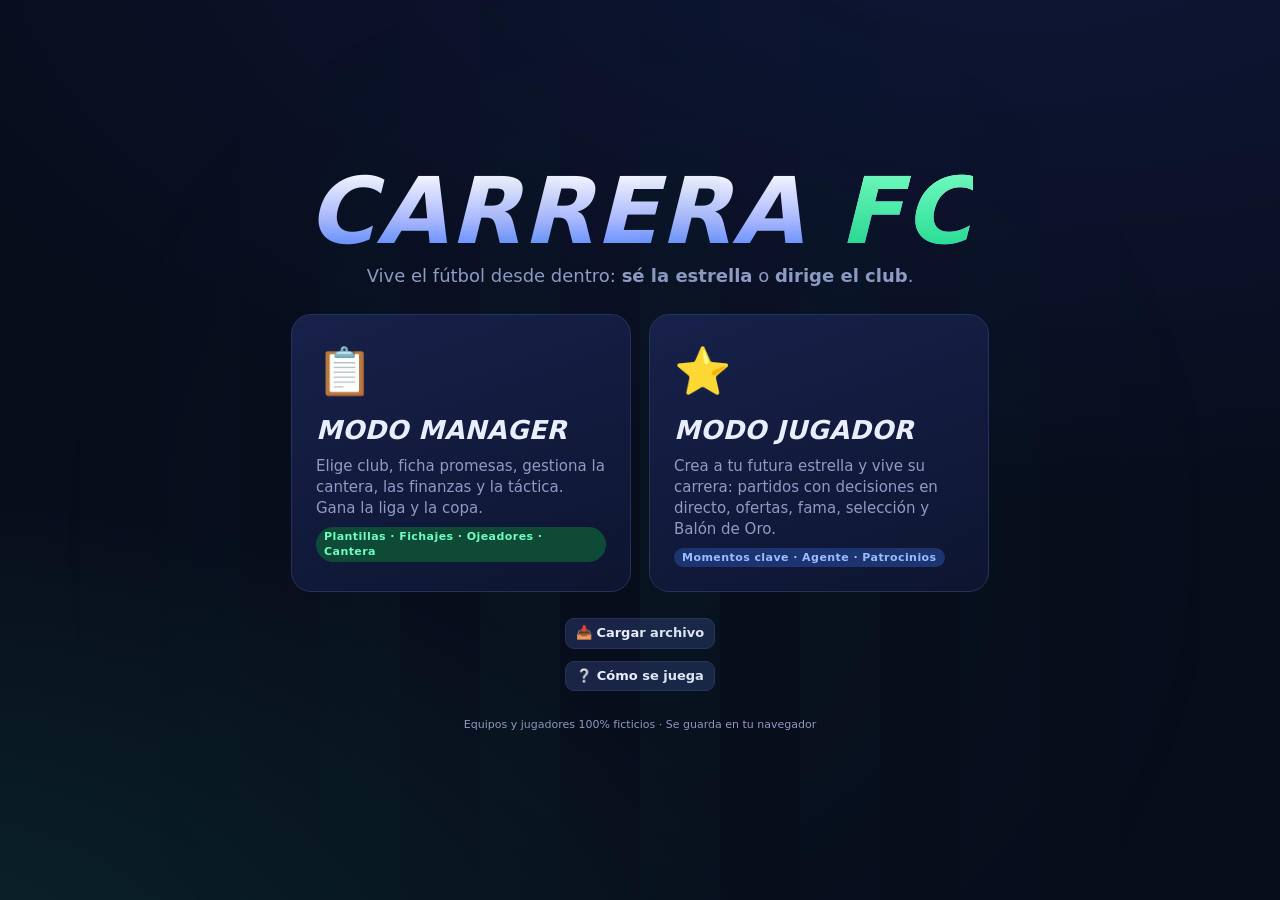
<file: carrera-fc/index.html>
<!doctype html>
<html lang="es">
<head>
<meta charset="utf-8">
<meta name="viewport" content="width=device-width, initial-scale=1, viewport-fit=cover">
<meta name="theme-color" content="#0a0f1f">
<title>Carrera FC · Manager y Jugador</title>
<link rel="stylesheet" href="css/style.css">
</head>
<body>
<div id="app"></div>
<div id="modal-root"></div>
<div id="toast-root"></div>
<script src="js/data.js"></script>
<script src="js/engine.js"></script>
<script src="js/world.js"></script>
<script src="js/career.js"></script>
<script src="js/ui.js"></script>
<script src="js/goals.js"></script>
<script src="js/match-ui.js"></script>
<script src="js/manager.js"></script>
<script src="js/playerui.js"></script>
<script src="js/boot.js"></script>
</body>
</html>
</file>
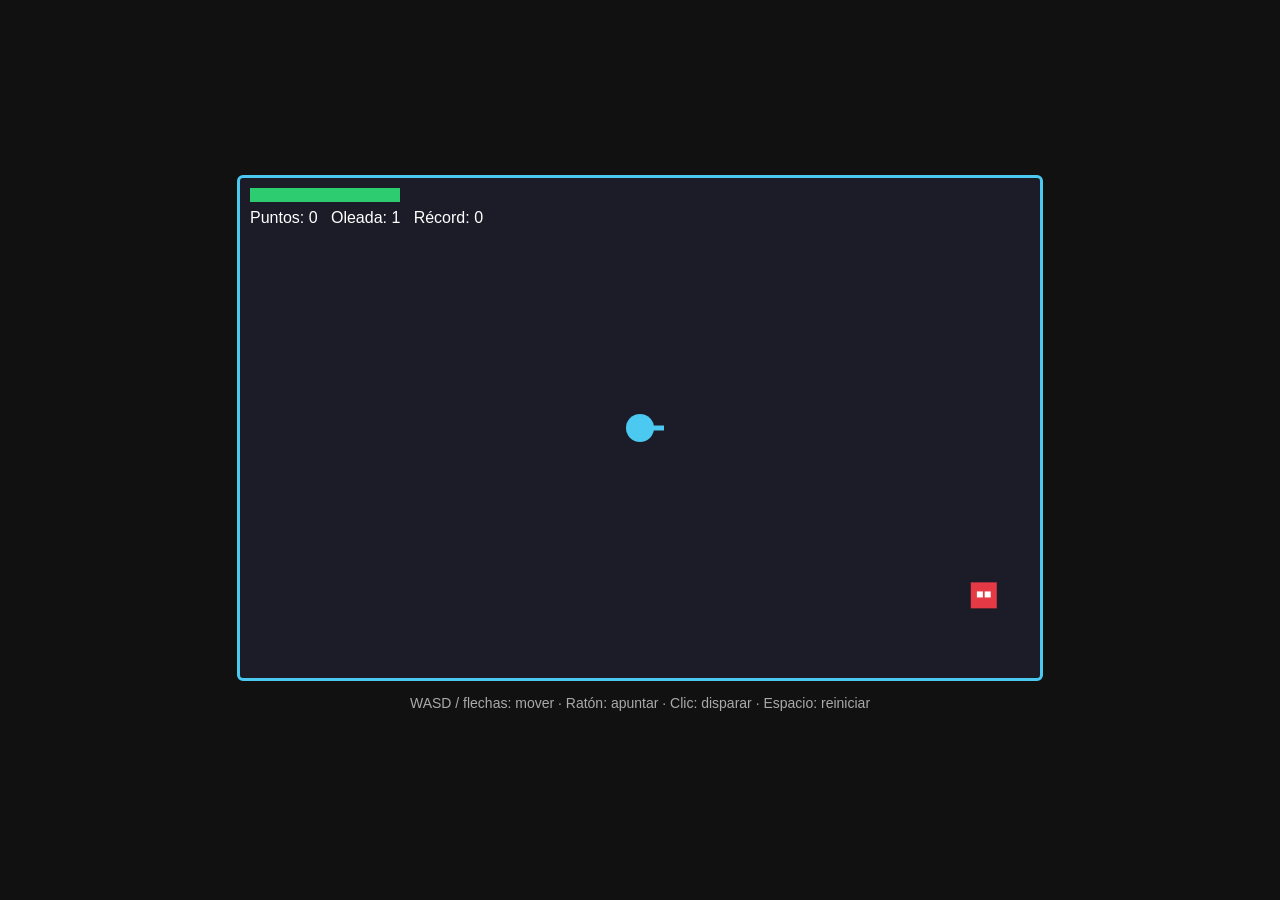
<file: bots.html>
<!DOCTYPE html>
<html lang="es">
<head>
<meta charset="UTF-8">
<meta name="viewport" content="width=device-width, initial-scale=1">
<title>Mata Bots</title>
<style>
  body { margin: 0; min-height: 100vh; display: flex; flex-direction: column; align-items: center;
         justify-content: center; background: #111; color: #eee; font-family: sans-serif; }
  canvas { background: #1c1c28; border: 3px solid #4cc9f0; border-radius: 6px; cursor: crosshair; max-width: 100%; }
  p { color: #aaa; font-size: 14px; }
</style>
</head>
<body>
  <canvas id="game" width="800" height="500"></canvas>
  <p>WASD / flechas: mover · Ratón: apuntar · Clic: disparar · Espacio: reiniciar</p>

<script>
const canvas = document.getElementById('game');
const ctx = canvas.getContext('2d');
const W = canvas.width, H = canvas.height;

let player, bullets, bots, particles, score, best = 0, wave, over, spawnTimer, last;
const keys = {};
const mouse = {x: W / 2, y: H / 2, down: false};

function start() {
  player = {x: W / 2, y: H / 2, r: 14, hp: 100, cooldown: 0, speed: 220};
  bullets = []; bots = []; particles = [];
  score = 0; wave = 1; over = false; spawnTimer = 0;
  last = performance.now();
}

function spawnBot() {
  // aparece en un borde aleatorio
  const side = Math.floor(Math.random() * 4);
  const x = side === 0 ? -20 : side === 1 ? W + 20 : Math.random() * W;
  const y = side === 2 ? -20 : side === 3 ? H + 20 : Math.random() * H;
  const big = Math.random() < 0.15 + wave * 0.02;
  bots.push({
    x, y,
    r: big ? 22 : 13,
    hp: big ? 4 : 1,
    speed: (big ? 50 : 75) + wave * 6 + Math.random() * 20,
    color: big ? '#ff6b35' : '#e63946',
  });
}

function burst(x, y, color, n) {
  for (let i = 0; i < n; i++) {
    const a = Math.random() * Math.PI * 2, s = 50 + Math.random() * 200;
    particles.push({x, y, vx: Math.cos(a) * s, vy: Math.sin(a) * s, life: 0.5, color});
  }
}

function update(dt) {
  if (over) return;

  // movimiento del jugador
  let dx = (keys.d || keys.ArrowRight ? 1 : 0) - (keys.a || keys.ArrowLeft ? 1 : 0);
  let dy = (keys.s || keys.ArrowDown ? 1 : 0) - (keys.w || keys.ArrowUp ? 1 : 0);
  const len = Math.hypot(dx, dy) || 1;
  player.x = Math.min(W - player.r, Math.max(player.r, player.x + dx / len * player.speed * dt));
  player.y = Math.min(H - player.r, Math.max(player.r, player.y + dy / len * player.speed * dt));

  // disparo
  player.cooldown -= dt;
  if (mouse.down && player.cooldown <= 0) {
    const a = Math.atan2(mouse.y - player.y, mouse.x - player.x);
    bullets.push({x: player.x, y: player.y, vx: Math.cos(a) * 600, vy: Math.sin(a) * 600});
    player.cooldown = 0.15;
  }

  bullets.forEach(b => { b.x += b.vx * dt; b.y += b.vy * dt; });
  bullets = bullets.filter(b => b.x > 0 && b.x < W && b.y > 0 && b.y < H);

  // aparición de bots
  spawnTimer -= dt;
  if (spawnTimer <= 0) {
    spawnBot();
    spawnTimer = Math.max(0.25, 1.2 - wave * 0.08);
  }

  // bots persiguen al jugador
  for (const bot of bots) {
    const a = Math.atan2(player.y - bot.y, player.x - bot.x);
    bot.x += Math.cos(a) * bot.speed * dt;
    bot.y += Math.sin(a) * bot.speed * dt;

    if (Math.hypot(bot.x - player.x, bot.y - player.y) < bot.r + player.r) {
      player.hp -= 25 * dt * (bot.r > 15 ? 1.6 : 1);
      if (player.hp <= 0) { over = true; best = Math.max(best, score); }
    }
  }

  // balas contra bots
  for (const b of bullets) {
    for (const bot of bots) {
      if (bot.hp > 0 && Math.hypot(b.x - bot.x, b.y - bot.y) < bot.r) {
        bot.hp--; b.dead = true;
        burst(b.x, b.y, '#ffd166', 4);
        if (bot.hp <= 0) {
          score += bot.r > 15 ? 30 : 10;
          burst(bot.x, bot.y, bot.color, 14);
          wave = 1 + Math.floor(score / 150);
        }
        break;
      }
    }
  }
  bullets = bullets.filter(b => !b.dead);
  bots = bots.filter(b => b.hp > 0);

  particles.forEach(p => { p.x += p.vx * dt; p.y += p.vy * dt; p.life -= dt; });
  particles = particles.filter(p => p.life > 0);
}

function draw() {
  ctx.clearRect(0, 0, W, H);

  particles.forEach(p => {
    ctx.globalAlpha = Math.max(0, p.life * 2);
    ctx.fillStyle = p.color;
    ctx.fillRect(p.x - 2, p.y - 2, 4, 4);
  });
  ctx.globalAlpha = 1;

  // bots (cuadrados con "ojos")
  for (const bot of bots) {
    ctx.fillStyle = bot.color;
    ctx.fillRect(bot.x - bot.r, bot.y - bot.r, bot.r * 2, bot.r * 2);
    ctx.fillStyle = '#fff';
    const e = bot.r * 0.3;
    ctx.fillRect(bot.x - e - 3, bot.y - e, 6, 6);
    ctx.fillRect(bot.x + e - 3, bot.y - e, 6, 6);
  }

  ctx.fillStyle = '#ffd166';
  bullets.forEach(b => { ctx.beginPath(); ctx.arc(b.x, b.y, 3, 0, Math.PI * 2); ctx.fill(); });

  // jugador y cañón
  const a = Math.atan2(mouse.y - player.y, mouse.x - player.x);
  ctx.strokeStyle = '#4cc9f0'; ctx.lineWidth = 5;
  ctx.beginPath();
  ctx.moveTo(player.x, player.y);
  ctx.lineTo(player.x + Math.cos(a) * 24, player.y + Math.sin(a) * 24);
  ctx.stroke();
  ctx.fillStyle = '#4cc9f0';
  ctx.beginPath(); ctx.arc(player.x, player.y, player.r, 0, Math.PI * 2); ctx.fill();

  // HUD
  ctx.fillStyle = '#333'; ctx.fillRect(10, 10, 150, 14);
  ctx.fillStyle = player.hp > 30 ? '#2ecc71' : '#e63946';
  ctx.fillRect(10, 10, Math.max(0, player.hp) * 1.5, 14);
  ctx.fillStyle = '#fff'; ctx.font = '16px sans-serif'; ctx.textAlign = 'left';
  ctx.fillText(`Puntos: ${score}   Oleada: ${wave}   Récord: ${best}`, 10, 45);

  if (over) {
    ctx.fillStyle = 'rgba(0,0,0,0.65)'; ctx.fillRect(0, 0, W, H);
    ctx.fillStyle = '#fff'; ctx.textAlign = 'center';
    ctx.font = 'bold 44px sans-serif';
    ctx.fillText('Game Over', W / 2, H / 2 - 10);
    ctx.font = '18px sans-serif';
    ctx.fillText(`Bots eliminados: ${score} puntos · Espacio para reiniciar`, W / 2, H / 2 + 28);
  }
}

function loop(now) {
  const dt = Math.min(0.05, (now - last) / 1000);
  last = now;
  update(dt);
  draw();
  requestAnimationFrame(loop);
}

document.addEventListener('keydown', e => {
  if (e.code === 'Space') { e.preventDefault(); start(); return; }
  keys[e.key.length === 1 ? e.key.toLowerCase() : e.key] = true;
  if (e.key.startsWith('Arrow')) e.preventDefault();
});
document.addEventListener('keyup', e => {
  keys[e.key.length === 1 ? e.key.toLowerCase() : e.key] = false;
});
function setMouse(e) {
  const r = canvas.getBoundingClientRect();
  mouse.x = (e.clientX - r.left) * W / r.width;
  mouse.y = (e.clientY - r.top) * H / r.height;
}
canvas.addEventListener('mousemove', setMouse);
canvas.addEventListener('mousedown', e => { setMouse(e); mouse.down = true; });
document.addEventListener('mouseup', () => mouse.down = false);

start();
requestAnimationFrame(loop);
</script>
</body>
</html>
</file>
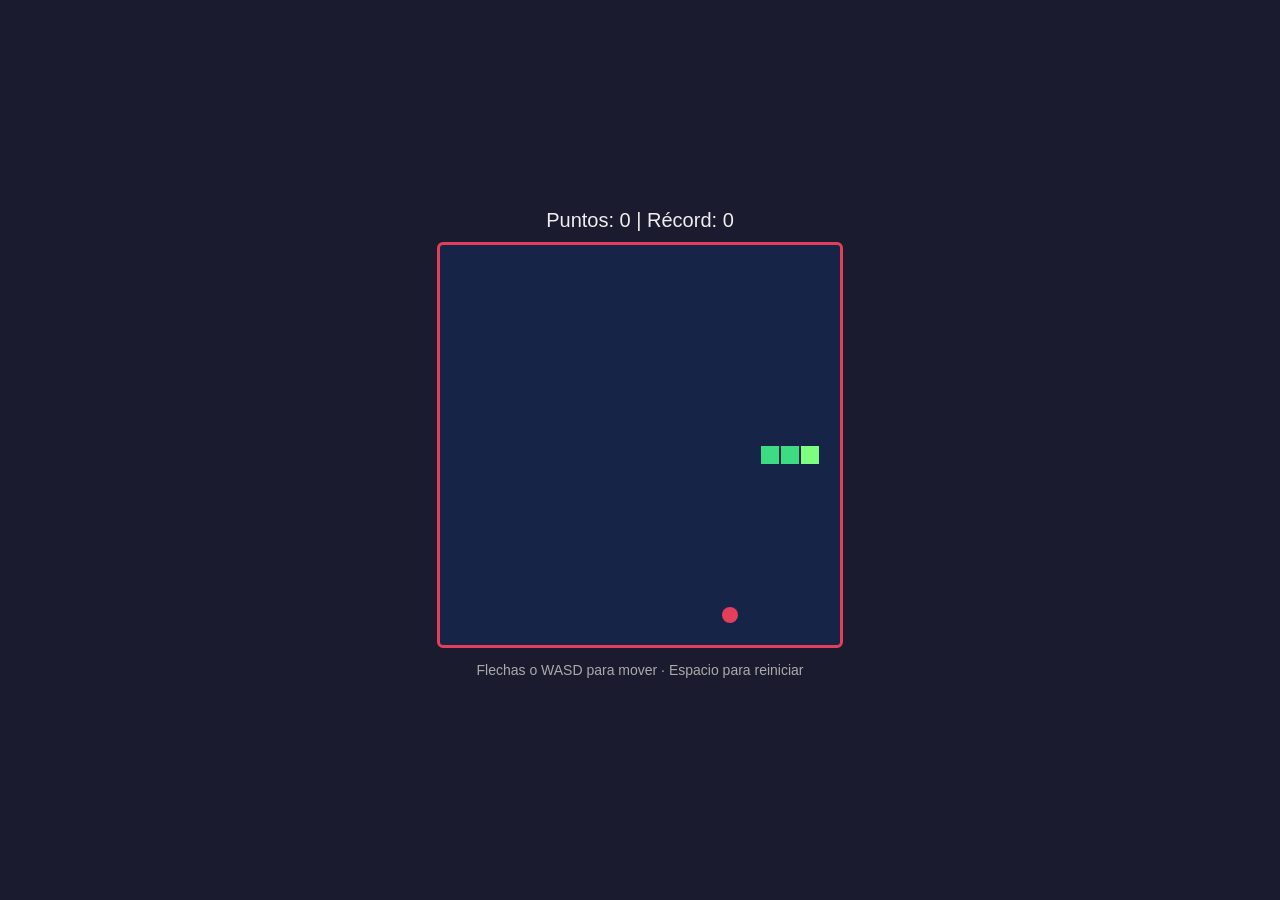
<file: snake.html>
<!DOCTYPE html>
<html lang="es">
<head>
<meta charset="UTF-8">
<meta name="viewport" content="width=device-width, initial-scale=1">
<title>Snake</title>
<style>
  body { margin: 0; min-height: 100vh; display: flex; flex-direction: column; align-items: center;
         justify-content: center; background: #1b1b2f; color: #eee; font-family: sans-serif; }
  canvas { background: #162447; border: 3px solid #e43f5a; border-radius: 6px; }
  #info { margin-bottom: 10px; font-size: 20px; }
  p { color: #aaa; font-size: 14px; }
</style>
</head>
<body>
  <div id="info">Puntos: <span id="score">0</span> | Récord: <span id="best">0</span></div>
  <canvas id="game" width="400" height="400"></canvas>
  <p>Flechas o WASD para mover · Espacio para reiniciar</p>

<script>
const canvas = document.getElementById('game');
const ctx = canvas.getContext('2d');
const SIZE = 20, CELLS = canvas.width / SIZE;
const scoreEl = document.getElementById('score');
const bestEl = document.getElementById('best');

let snake, dir, nextDir, food, score, best = 0, timer, over;

function start() {
  snake = [{x: 10, y: 10}, {x: 9, y: 10}, {x: 8, y: 10}];
  dir = nextDir = {x: 1, y: 0};
  score = 0; over = false;
  scoreEl.textContent = 0;
  placeFood();
  clearInterval(timer);
  timer = setInterval(tick, 110);
}

function placeFood() {
  do {
    food = {x: Math.floor(Math.random() * CELLS), y: Math.floor(Math.random() * CELLS)};
  } while (snake.some(s => s.x === food.x && s.y === food.y));
}

function tick() {
  dir = nextDir;
  const head = {x: snake[0].x + dir.x, y: snake[0].y + dir.y};
  const hit = head.x < 0 || head.y < 0 || head.x >= CELLS || head.y >= CELLS ||
              snake.some(s => s.x === head.x && s.y === head.y);
  if (hit) {
    over = true;
    clearInterval(timer);
    best = Math.max(best, score);
    bestEl.textContent = best;
    draw();
    return;
  }
  snake.unshift(head);
  if (head.x === food.x && head.y === food.y) {
    score++;
    scoreEl.textContent = score;
    placeFood();
  } else {
    snake.pop();
  }
  draw();
}

function draw() {
  ctx.clearRect(0, 0, canvas.width, canvas.height);
  ctx.fillStyle = '#e43f5a';
  ctx.beginPath();
  ctx.arc(food.x * SIZE + SIZE / 2, food.y * SIZE + SIZE / 2, SIZE / 2 - 2, 0, Math.PI * 2);
  ctx.fill();
  snake.forEach((s, i) => {
    ctx.fillStyle = i === 0 ? '#7fff7f' : '#3ddc84';
    ctx.fillRect(s.x * SIZE + 1, s.y * SIZE + 1, SIZE - 2, SIZE - 2);
  });
  if (over) {
    ctx.fillStyle = 'rgba(0,0,0,0.6)';
    ctx.fillRect(0, 0, canvas.width, canvas.height);
    ctx.fillStyle = '#fff';
    ctx.textAlign = 'center';
    ctx.font = 'bold 32px sans-serif';
    ctx.fillText('Game Over', canvas.width / 2, canvas.height / 2 - 10);
    ctx.font = '16px sans-serif';
    ctx.fillText('Pulsa Espacio para reiniciar', canvas.width / 2, canvas.height / 2 + 20);
  }
}

const keys = {
  ArrowUp: {x: 0, y: -1}, w: {x: 0, y: -1},
  ArrowDown: {x: 0, y: 1}, s: {x: 0, y: 1},
  ArrowLeft: {x: -1, y: 0}, a: {x: -1, y: 0},
  ArrowRight: {x: 1, y: 0}, d: {x: 1, y: 0},
};

document.addEventListener('keydown', e => {
  if (e.code === 'Space') { e.preventDefault(); start(); return; }
  const d = keys[e.key];
  if (d) {
    e.preventDefault();
    // evitar giro de 180 grados
    if (d.x !== -dir.x || d.y !== -dir.y) nextDir = d;
  }
});

start();
</script>
</body>
</html>
</file>
<file: carrera-fc/css/style.css>
:root{
  --bg:#080d1c;--bg2:#0d1428;--panel:#131b36;--panel2:#1a2447;--line:#27325c;--txt:#e9eeff;--mut:#8f9bc4;
  --acc:#1de58b;--acc2:#4f83ff;--gold:#f6c744;--red:#ff4d6d;--org:#ff9d3d;--pur:#9a6bff;
  --r:14px;--sh:0 10px 30px rgba(0,0,0,.35);
}
*{box-sizing:border-box;-webkit-tap-highlight-color:transparent}
html,body{margin:0;background:var(--bg);color:var(--txt);font-family:Inter,"Segoe UI",system-ui,-apple-system,Roboto,Arial,sans-serif;font-size:15px;line-height:1.4}
body{min-height:100vh;background:radial-gradient(1200px 600px at 80% -10%,#1b2a6b55,transparent),radial-gradient(900px 500px at -10% 110%,#0f6b4a44,transparent),var(--bg);background-attachment:fixed}
h1,h2,h3,h4{margin:0;font-weight:800;letter-spacing:.01em}
h2{font-size:22px}h3{font-size:16px;text-transform:uppercase;letter-spacing:.08em;color:var(--mut)}
button{font:inherit;cursor:pointer;border:0;color:inherit}
input,select{font:inherit;color:var(--txt);background:var(--bg2);border:1px solid var(--line);border-radius:10px;padding:8px 10px;min-width:0}
input[type=range]{padding:0;accent-color:var(--acc);width:100%}
a{color:var(--acc2)}
.muted{color:var(--mut)}.small{font-size:12px}.tiny{font-size:11px}.right{text-align:right}.center{text-align:center}
.pos{color:var(--acc)}.neg{color:var(--red)}.gold{color:var(--gold)}
.row{display:flex;gap:12px;align-items:center}.row.wrap{flex-wrap:wrap}.col{display:flex;flex-direction:column;gap:12px}
.grow{flex:1;min-width:0}.gap8{gap:8px}.gap4{gap:4px}.mt{margin-top:14px}.mb{margin-bottom:14px}.between{justify-content:space-between}
.grid{display:grid;gap:14px}.g2{grid-template-columns:repeat(2,1fr)}.g3{grid-template-columns:repeat(3,1fr)}.g4{grid-template-columns:repeat(4,1fr)}
@media(max-width:900px){.g3,.g4{grid-template-columns:repeat(2,1fr)}}
@media(max-width:640px){.g2,.g3,.g4{grid-template-columns:1fr}}
.panel{background:linear-gradient(180deg,var(--panel),#101730);border:1px solid var(--line);border-radius:var(--r);padding:16px;box-shadow:var(--sh)}
.panel>h3:first-child{margin-bottom:10px}
.btn{background:var(--panel2);border:1px solid var(--line);border-radius:11px;padding:9px 14px;font-weight:700;transition:.15s;display:inline-flex;align-items:center;gap:6px;justify-content:center}
.btn:hover{border-color:var(--acc2);transform:translateY(-1px)}
.btn.pri{background:linear-gradient(135deg,#17d58a,#0fb37a);border-color:#2cf0a0;color:#03150d;box-shadow:0 6px 20px #17d58a44}
.btn.pri:hover{filter:brightness(1.08)}
.btn.blue{background:linear-gradient(135deg,#4f83ff,#3c63d6);border-color:#7ba0ff}
.btn.red{background:#3a1424;border-color:#7d2840;color:#ffb3c3}
.btn.sm{padding:5px 10px;font-size:13px;border-radius:9px}
.btn.lg{padding:14px 22px;font-size:17px;border-radius:14px}
.btn[disabled]{opacity:.45;pointer-events:none}
.tag{display:inline-block;padding:2px 8px;border-radius:99px;font-size:11px;font-weight:800;background:#27325c;color:#cfd8ff;letter-spacing:.04em}
.tag.g{background:#0e4a35;color:#6dffc0}.tag.r{background:#5a1a2c;color:#ff9fb4}.tag.y{background:#5a4510;color:#ffd978}.tag.b{background:#1c3470;color:#9bbcff}.tag.p{background:#3c2670;color:#c9b0ff}
/* shell */
.shell{display:grid;grid-template-columns:230px 1fr;min-height:100vh}
.side{background:#0a1124cc;backdrop-filter:blur(10px);border-right:1px solid var(--line);padding:14px 10px;position:sticky;top:0;height:100vh;overflow:auto}
.brand{font-weight:900;font-size:19px;letter-spacing:.04em;padding:6px 10px 14px;display:flex;gap:8px;align-items:center}
.brand b{color:var(--acc)}
.nav{display:flex;flex-direction:column;gap:3px}
.nav button{background:transparent;text-align:left;padding:10px 12px;border-radius:10px;color:var(--mut);font-weight:700;display:flex;gap:10px;align-items:center}
.nav button:hover{background:#1a2447;color:var(--txt)}
.nav button.on{background:linear-gradient(90deg,#1de58b22,#1de58b08);color:var(--acc);box-shadow:inset 3px 0 0 var(--acc)}
.nav .badge{margin-left:auto;background:var(--red);color:#fff;border-radius:99px;font-size:11px;padding:1px 7px}
.main{padding:0 22px 40px;min-width:0}
.top{position:sticky;top:0;z-index:20;background:linear-gradient(180deg,#080d1cf0,#080d1cd0);backdrop-filter:blur(8px);padding:12px 0;display:flex;gap:14px;align-items:center;border-bottom:1px solid var(--line);margin-bottom:18px;flex-wrap:wrap}
.top .info{flex:1;min-width:180px}
.top .info b{font-size:17px}
@media(max-width:860px){
  .shell{grid-template-columns:1fr}
  .side{position:fixed;bottom:0;top:auto;left:0;right:0;height:auto;z-index:30;padding:6px;border-right:0;border-top:1px solid var(--line)}
  .brand{display:none}.nav{flex-direction:row;overflow-x:auto;gap:2px}
  .nav button{flex-direction:column;gap:2px;font-size:10px;padding:6px 10px;white-space:nowrap;align-items:center}
  .main{padding:0 12px 100px}
}
/* crest, avatar, cards */
.crest{display:inline-block;flex:none;vertical-align:middle}
.av{border-radius:50%;background:#202a52;flex:none}
.fcard{width:136px;height:196px;border-radius:14px 14px 40px 40px/14px 14px 60px 60px;padding:12px 10px;position:relative;color:#221a05;box-shadow:0 10px 24px rgba(0,0,0,.45);flex:none;overflow:hidden;font-family:"Arial Narrow",Impact,sans-serif}
.fcard.gold{background:linear-gradient(160deg,#fbe9a0,#e3b93e 55%,#a98418)}
.fcard.silver{background:linear-gradient(160deg,#f1f3f6,#b8c0cc 55%,#7f8794);color:#1b2230}
.fcard.bronze{background:linear-gradient(160deg,#e6b37a,#b87333 55%,#7a4a1d);color:#2a1706}
.fcard.elite{background:linear-gradient(160deg,#2a2d57,#5a2fa8 55%,#16d2c4);color:#f4f1ff;box-shadow:0 0 28px #7a4dff88}
.fcard.legend{background:linear-gradient(160deg,#0e1038,#2a1a7a 40%,#e5b53a);color:#fff;box-shadow:0 0 34px #f6c74488}
.fcard .ov{font-size:34px;font-weight:900;line-height:1}.fcard .ps{font-size:13px;font-weight:800;opacity:.85}
.fcard .nm{text-align:center;font-weight:900;font-size:15px;text-transform:uppercase;border-bottom:1px solid #0003;padding-bottom:3px;margin-top:6px;white-space:nowrap;overflow:hidden;text-overflow:ellipsis}
.fcard .st{display:grid;grid-template-columns:1fr 1fr;gap:0 10px;font-size:12px;font-weight:800;margin-top:5px;padding:0 6px}
.fcard .st b{font-weight:900;font-size:13px}
.fcard .avw{position:absolute;right:8px;top:12px}
.fcard .fl{position:absolute;left:12px;top:56px;font-size:15px}
.fcard.sm{width:92px;height:132px;padding:8px 6px;border-radius:10px 10px 28px 28px/10px 10px 40px 40px}
.fcard.sm .ov{font-size:24px}.fcard.sm .nm{font-size:11px;margin-top:2px}.fcard.sm .st{font-size:9px;padding:0 2px;gap:0 4px}.fcard.sm .st b{font-size:10px}.fcard.sm .avw{display:none}.fcard.sm .fl{top:38px;font-size:12px}
.ovr{display:inline-flex;align-items:center;justify-content:center;min-width:32px;height:24px;border-radius:7px;font-weight:900;font-size:13px;padding:0 6px;color:#101010}
.ovr.gold{background:#f2cb52}.ovr.silver{background:#cfd5de}.ovr.bronze{background:#d8955a}.ovr.elite{background:linear-gradient(135deg,#8c5cff,#16d2c4);color:#fff}.ovr.legend{background:linear-gradient(135deg,#f6c744,#ff7a45);color:#201000}
.bar{height:7px;background:#0b1226;border-radius:99px;overflow:hidden;min-width:50px}.bar>i{display:block;height:100%;border-radius:99px;background:var(--acc)}
.attr{display:grid;grid-template-columns:78px 1fr 30px;gap:8px;align-items:center;margin:5px 0;font-size:13px}
/* tables */
.tbl{width:100%;border-collapse:collapse;font-size:13.5px}
.tbl th{text-align:left;font-size:11px;text-transform:uppercase;letter-spacing:.06em;color:var(--mut);padding:7px 8px;border-bottom:1px solid var(--line);white-space:nowrap;position:sticky;top:0;background:#131b36;cursor:default}
.tbl th.sort{cursor:pointer}.tbl th.sort:hover{color:var(--acc)}
.tbl td{padding:7px 8px;border-bottom:1px solid #1a2447;white-space:nowrap}
.tbl tr.click{cursor:pointer}.tbl tr.click:hover td{background:#1a2447}
.tbl tr.me td{background:#1de58b14}.tbl tr.up td:first-child{box-shadow:inset 3px 0 0 var(--acc)}.tbl tr.dn td:first-child{box-shadow:inset 3px 0 0 var(--red)}.tbl tr.eu td:first-child{box-shadow:inset 3px 0 0 var(--acc2)}
.tscroll{overflow:auto;max-width:100%;border-radius:10px}
.form span{display:inline-block;width:18px;height:18px;border-radius:5px;font-size:10px;font-weight:900;text-align:center;line-height:18px;margin-right:2px;color:#07120d}
.form .V{background:var(--acc)}.form .E{background:#9aa6d0}.form .D{background:var(--red);color:#fff}
.tabs{display:flex;gap:6px;flex-wrap:wrap;margin-bottom:14px}
.tabs button{background:var(--panel);border:1px solid var(--line);padding:7px 14px;border-radius:99px;font-weight:700;color:var(--mut)}
.tabs button.on{background:var(--acc);color:#03150d;border-color:var(--acc)}
/* modal */
#modal-root .ov-bg{position:fixed;inset:0;background:#02050dcc;backdrop-filter:blur(5px);z-index:100;display:flex;align-items:flex-start;justify-content:center;padding:4vh 12px;overflow:auto}
.modal{background:linear-gradient(180deg,#171f3f,#101730);border:1px solid #34437e;border-radius:18px;max-width:880px;width:100%;padding:20px;box-shadow:0 30px 80px #000a;position:relative;animation:pop .18s ease}
.modal.sm{max-width:480px}
@keyframes pop{from{transform:scale(.96);opacity:0}to{transform:none;opacity:1}}
.modal .x{position:absolute;right:12px;top:10px;background:#0006;width:32px;height:32px;border-radius:50%;font-size:18px}
#toast-root{position:fixed;bottom:84px;left:50%;transform:translateX(-50%);z-index:200;display:flex;flex-direction:column;gap:8px;align-items:center;pointer-events:none}
.toast{background:#101a38;border:1px solid var(--acc);color:var(--txt);padding:10px 16px;border-radius:12px;box-shadow:var(--sh);animation:pop .2s;max-width:90vw}
.toast.err{border-color:var(--red)}
/* title */
.title{min-height:100vh;display:flex;flex-direction:column;align-items:center;justify-content:center;gap:26px;padding:30px 16px;text-align:center;position:relative;overflow:hidden}
.title:before{content:"";position:absolute;inset:0;background:repeating-linear-gradient(90deg,#0f6b4a14 0 80px,transparent 80px 160px);mask-image:radial-gradient(circle at 50% 60%,#000,transparent 70%);pointer-events:none}
.logo{font-size:clamp(40px,9vw,92px);font-weight:900;letter-spacing:.02em;line-height:.95;background:linear-gradient(180deg,#fff,#a8b6ff 60%,#4f83ff);-webkit-background-clip:text;background-clip:text;color:transparent;text-transform:uppercase;font-style:italic}
.logo em{background:linear-gradient(180deg,#7dffc7,#17d58a);-webkit-background-clip:text;background-clip:text;color:transparent}
.modes{display:grid;grid-template-columns:repeat(2,minmax(0,340px));gap:18px;width:100%;justify-content:center}
@media(max-width:760px){.modes{grid-template-columns:1fr}}
.mode{border-radius:20px;padding:24px;text-align:left;border:1px solid var(--line);background:linear-gradient(160deg,#17214a,#0d1530);min-height:210px;display:flex;flex-direction:column;gap:8px;transition:.2s;position:relative;overflow:hidden}
.mode:hover{transform:translateY(-4px);border-color:var(--acc)}
.mode .big{font-size:46px}.mode h2{font-size:26px;text-transform:uppercase;font-style:italic}.mode p{margin:0;color:var(--mut)}
.choice{border:2px solid var(--line);border-radius:14px;padding:12px;background:var(--panel);cursor:pointer;transition:.15s;text-align:left}
.choice:hover{border-color:var(--acc2)}.choice.on{border-color:var(--acc);background:#10302f}
.statbox{background:#0c1329;border:1px solid var(--line);border-radius:12px;padding:10px 12px}
.statbox .v{font-size:22px;font-weight:900}
.pill{background:#0c1329;border:1px solid var(--line);border-radius:99px;padding:3px 10px;font-size:12px;font-weight:700}
.news{border-left:3px solid var(--acc2);padding:4px 10px;margin:6px 0;font-size:13.5px}
.news.transfer{border-color:var(--gold)}.news.cup{border-color:var(--pur)}.news.match{border-color:var(--acc)}
label.f{display:flex;flex-direction:column;gap:4px;font-size:12px;color:var(--mut);font-weight:700;text-transform:uppercase;letter-spacing:.05em}
label.f input,label.f select{font-size:15px;text-transform:none;letter-spacing:0;color:var(--txt);font-weight:500}
/* match */
.mwrap{display:grid;grid-template-columns:minmax(0,1fr) 340px;gap:16px}
@media(max-width:1000px){.mwrap{grid-template-columns:1fr}}
.score{display:flex;align-items:center;justify-content:center;gap:18px;padding:12px;background:linear-gradient(90deg,#0c1329,#16204a,#0c1329);border:1px solid var(--line);border-radius:16px;flex-wrap:wrap}
.score .tm{display:flex;align-items:center;gap:10px;font-weight:800;font-size:18px;min-width:0}
.score .sc{font-size:44px;font-weight:900;letter-spacing:.05em;font-variant-numeric:tabular-nums}
.score .clock{background:#000a;border-radius:8px;padding:2px 10px;font-weight:900;color:var(--acc);font-variant-numeric:tabular-nums}
canvas.pitch{width:100%;aspect-ratio:105/68;border-radius:14px;border:1px solid #1d6b4a;display:block;background:#0c7a45}
.evlog{max-height:430px;overflow:auto;display:flex;flex-direction:column;gap:6px}
.ev{display:grid;grid-template-columns:44px 22px 1fr;gap:6px;font-size:13px;align-items:start;padding:5px 6px;border-radius:8px;background:#0c1329}
.ev.goal{background:#0f3a2a;border:1px solid #1de58b88;font-weight:700}.ev.rc{background:#3a1424}.ev.moment{background:#2a2350}.ev.ht,.ev.ft,.ev.ko{background:#18224a;font-weight:700}
.sbar{display:grid;grid-template-columns:36px 1fr 36px;gap:8px;align-items:center;font-size:12px;margin:5px 0}
.sbar .tr{height:7px;background:#e5eaff22;border-radius:9px;display:flex;overflow:hidden}.sbar .tr i{display:block;height:100%}
.momentov{position:fixed;inset:0;background:#02050dd9;z-index:90;display:flex;align-items:center;justify-content:center;padding:16px;backdrop-filter:blur(4px)}
.momentov .box{max-width:560px;width:100%;background:linear-gradient(160deg,#241a5a,#10163a);border:2px solid var(--pur);border-radius:20px;padding:22px;animation:pop .2s;box-shadow:0 0 60px #7a4dff66}
.momentov .opt{display:flex;flex-direction:column;align-items:flex-start;width:100%;margin-top:8px;background:#0e1535;border:1px solid #4c58a0;border-radius:12px;padding:12px 14px;text-align:left}
.momentov .opt:hover{border-color:var(--acc);background:#10302f}
.momentov .opt b{font-size:16px}
/* tactic board */
.board{position:relative;width:100%;aspect-ratio:68/100;max-width:430px;margin:0 auto;border-radius:14px;background:repeating-linear-gradient(0deg,#0e8a4e 0 9%,#0c7a45 9% 18%);border:2px solid #1ccf84;overflow:hidden}
.board:before{content:"";position:absolute;inset:3%;border:2px solid #ffffff55;border-radius:6px}
.board:after{content:"";position:absolute;left:3%;right:3%;top:50%;border-top:2px solid #ffffff55}
.chip{position:absolute;transform:translate(-50%,-50%);width:58px;text-align:center;cursor:pointer;z-index:2}
.chip .dot{width:40px;height:40px;border-radius:50%;margin:0 auto;display:flex;align-items:center;justify-content:center;font-weight:900;font-size:13px;border:3px solid #fff;box-shadow:0 4px 10px #0007;position:relative}
.chip .nm{font-size:10px;font-weight:800;background:#000a;border-radius:6px;padding:1px 4px;margin-top:2px;white-space:nowrap;overflow:hidden;text-overflow:ellipsis}
.chip.sel .dot{outline:3px solid var(--gold);transform:scale(1.12)}
.chip .pp{position:absolute;right:-6px;top:-6px;background:var(--gold);color:#201400;border-radius:99px;font-size:9px;padding:0 4px;font-weight:900}
.plist .it{display:flex;gap:10px;align-items:center;padding:6px 8px;border-radius:9px;border:1px solid transparent;cursor:pointer}
.plist .it:hover{background:#1a2447}.plist .it.sel{border-color:var(--gold);background:#2a2410}.plist .it.bad{opacity:.45}
.dim{opacity:.55}
.stars{color:var(--gold);letter-spacing:1px}
.hero{display:flex;gap:18px;align-items:center;flex-wrap:wrap}
.kpi{display:grid;grid-template-columns:repeat(auto-fit,minmax(120px,1fr));gap:10px}
.fade{animation:pop .25s}

.hp{grid-template-columns:minmax(0,320px) minmax(0,1fr);align-items:start}
.tgrid{grid-template-columns:minmax(0,1fr) minmax(0,1.1fr) minmax(0,1fr);align-items:start}
@media(max-width:900px){.hp,.tgrid{grid-template-columns:1fr}}
.fcard .avw svg{width:56px;height:56px}.fcard .avw{right:6px}
.fcard.sm .avw{display:none}
@media(max-width:560px){.score .sc{font-size:34px}.score .tm{font-size:15px}.modal{padding:14px}.panel{padding:12px}}
.fcard{text-align:left}.fcard .nm{text-align:center}
@media(max-width:900px){#ygrid{grid-template-columns:1fr!important}}
</file>
